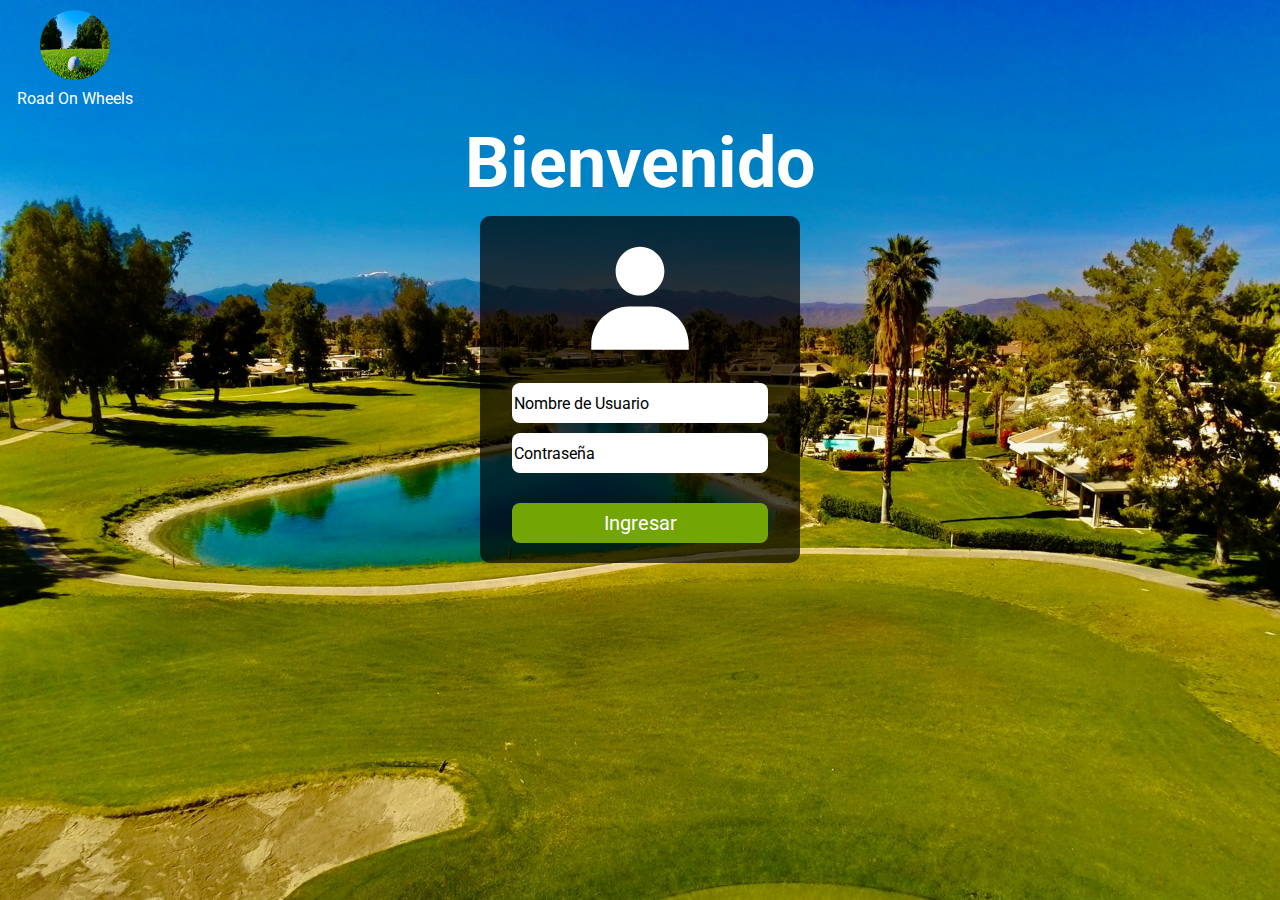
<file: index.html>
<!DOCTYPE html>
<html lang="en">
<head>
    <meta charset="UTF-8">
    <meta http-equiv="X-UA-Compatible" content="IE=edge">
    <meta name="viewport" content="width=device-width, initial-scale=1.0">
    <title>Inicio de sección</title>
    <link rel="stylesheet" href="css/normalize.css">
    <link rel="preconnect" href="https://fonts.gstatic.com">
    <link href="https://fonts.googleapis.com/css2?family=Roboto:wght@400;700&display=swap" rel="stylesheet">
    <link rel="stylesheet" href="css/styleIndex.css">
</head>
<body>
    <header class="cabecera">       
        <div class="logo">
            <img class="logo__img" src="img/fondo-consultar.jpg" alt="logo pagina">
            <p class="logo__text">Road On Wheels</p>
        </div>
        <h1 class="login__titulo">Bienvenido</h1>
    </header>
    <main class="contenedor">
        <div class="login">
            <form action="php/validarUsuario.php" method="POST" class="login__formulario">
                <div>
                    <svg xmlns="http://www.w3.org/2000/svg" width="130" height="130" viewBox="0 0 24 24"><path class="login__icono" d="M7.5 6.5C7.5 8.981 9.519 11 12 11s4.5-2.019 4.5-4.5S14.481 2 12 2 7.5 4.019 7.5 6.5zM20 21h1v-1c0-3.859-3.141-7-7-7h-4c-3.86 0-7 3.141-7 7v1h1 1 14H20z"/></svg>
                </div>
                <input class="login__campo" type="text" name="username" id="username" placeholder="Nombre de Usuario">            
                <input class="login__campo" type="password" name="password" id="password" placeholder="Contraseña">            
                <input class="login__boton" type="submit" name="ingresar" id="ingresar" value="Ingresar">
            </form>
        </div>
    </main>
</body>
</html>
</file>
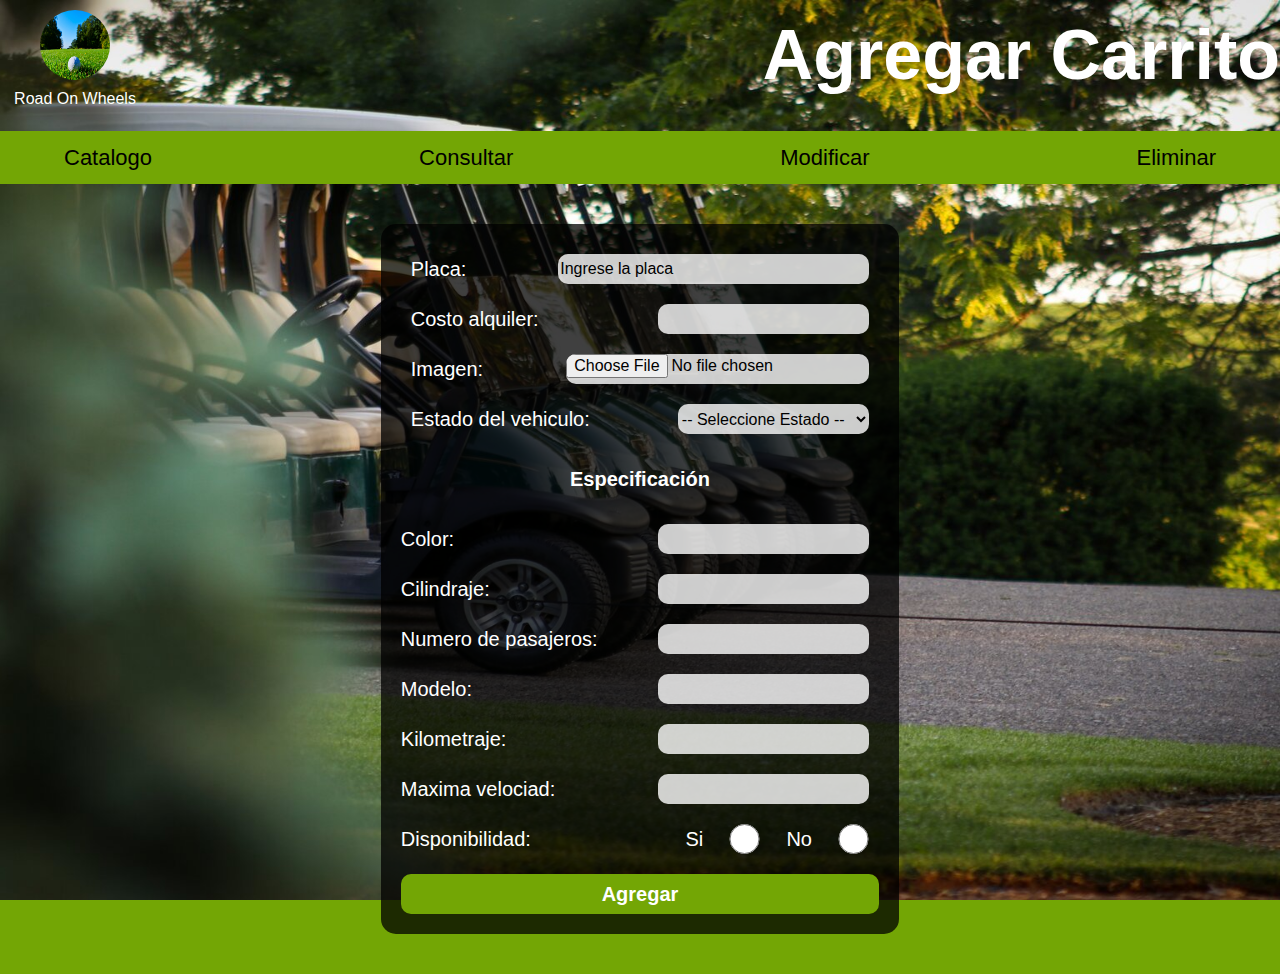
<file: agregar-carrito.html>
<!DOCTYPE html>
<html lang="en">
<head>
    <meta charset="UTF-8">
    <meta http-equiv="X-UA-Compatible" content="IE=edge">
    <meta name="viewport" content="width=device-width, initial-scale=1.0">
    <title>Agregar carrito</title>
    <link rel="stylesheet" href="css/normalize.css">
    <link rel="stylesheet" href="css/style.css">
</head>
<body>
    <header class="cabecera">
        <div class="logo">
            <img class="logo__img" src="img/fondo-consultar.jpg" alt="logo pagina">
            <p class="logo__text">Road On Wheels</p>
        </div>
        <h1 class="cabecera__titulo">Agregar Carrito</h1>
    </header>

    <nav class="navegacion">
        <ul class="navegacion__enlaces contenedor">
            <li>
                <a class="navegacion__enlace" href="catalogo.html">Catalogo</a>
            </li>
            <li>
                <a class="navegacion__enlace" href="consultar.html">Consultar</a>
            </li>
            <li>
                <a class="navegacion__enlace" href="modificar.html">Modificar</a>
            </li>
            <li>
                <a class="navegacion__enlace" href="eliminar.html">Eliminar</a>
            </li>
        </ul>    
    </nav>
    
    <main class="contenedor carrito-agregar">
        <div class="agregar-carrito">
            <form action="#" class="agregar-carrito__form">
                <div class="form-modificar__campo">
                    <label class="form-renta__label" for="placa">Placa:</label>
                    <input class="form-renta__input form-renta__input--placa" type="text" name="placa" id="placa" placeholder="Ingrese la placa">
                </div>
                <div class="form-modificar__campo">
                    <label class="form-renta__label" for="costoAlquiler">Costo alquiler:</label>
                    <input class="form-renta__input" type="number" name="costoAlquiler" id="costoAlquiler">
                </div>
                <div class="form-modificar__campo">
                    <label class="form-renta__label" for="imagen">Imagen:</label>
                    <input class="form-renta__input" type="file" name="imagen" id="imagen">
                </div>
                <div class="form-modificar__campo">
                    <label class="form-renta__label">Estado del vehiculo:</label>

                    <select class="form-renta__input">
                        <option selected disabled>-- Seleccione Estado --</option>
                        <option>Bueno</option>
                        <option>Regular</option>
                        <option>Malo</option>
                    </select>
                </div>

                <h3 class="info-carrito__subtitulo">Especificación</h3>

                <div class="form-modificar__campo">
                    <label class="info-carrito__label" for="color">Color:</label>
                    <input class="info-carrito__input" type="text" name="color" id="color">
                </div>
                <div class="form-modificar__campo">
                    <label class="info-carrito__label" for="cilindraje">Cilindraje:</label>
                    <input class="info-carrito__input" type="text" name="cilindraje" id="cilindraje">
                </div>
                <div class="form-modificar__campo">
                    <label class="info-carrito__label" for="numeroPasajeros">Numero de pasajeros:</label>
                    <input class="info-carrito__input" type="number" name="numeroPasajeros" id="numeroPasajeros">
                </div>
                <div class="form-modificar__campo">
                    <label class="info-carrito__label" for="modelo">Modelo:</label>
                    <input class="info-carrito__input" type="text" name="modelo" id="modelo">
                </div>
                <div class="form-modificar__campo">
                    <label class="info-carrito__label" for="kilometraje">Kilometraje:</label>
                    <input class="info-carrito__input" type="number" name="kilometraje" id="kilometraje">
                </div>
                <div class="form-modificar__campo">
                    <label class="info-carrito__label" for="velocidadMax">Maxima velociad:</label>
                    <input class="info-carrito__input" type="number" name="velocidadMax" id="velocidadMax">
                </div>
                <div class="info-carrito__campo">
                    <label class="info-carrito__label" for="disponibilidad">Disponibilidad:</label>
                    <div class="info-carrito__campo--disponibilidad">
                        <label for="disponibilidad-si" class="info-carrito__label">Si</label>
                        <input class="info-carrito__input info-carrito__input--radio" type="radio" name="disponibilidad" id="disponibilidad-si">
                        <label for="disponibilidad-no" class="info-carrito__label">No</label>
                        <input class="info-carrito__input info-carrito__input--radio" type="radio" name="disponibilidad" id="disponibilidad-no">
                    </div>
                </div>
                
                <input class="form-renta-modificar__boton" type="submit" id="agregar" name="agregar" value="Agregar">
            </form>
        </div>
    </main>
</body>
</html>
</file>
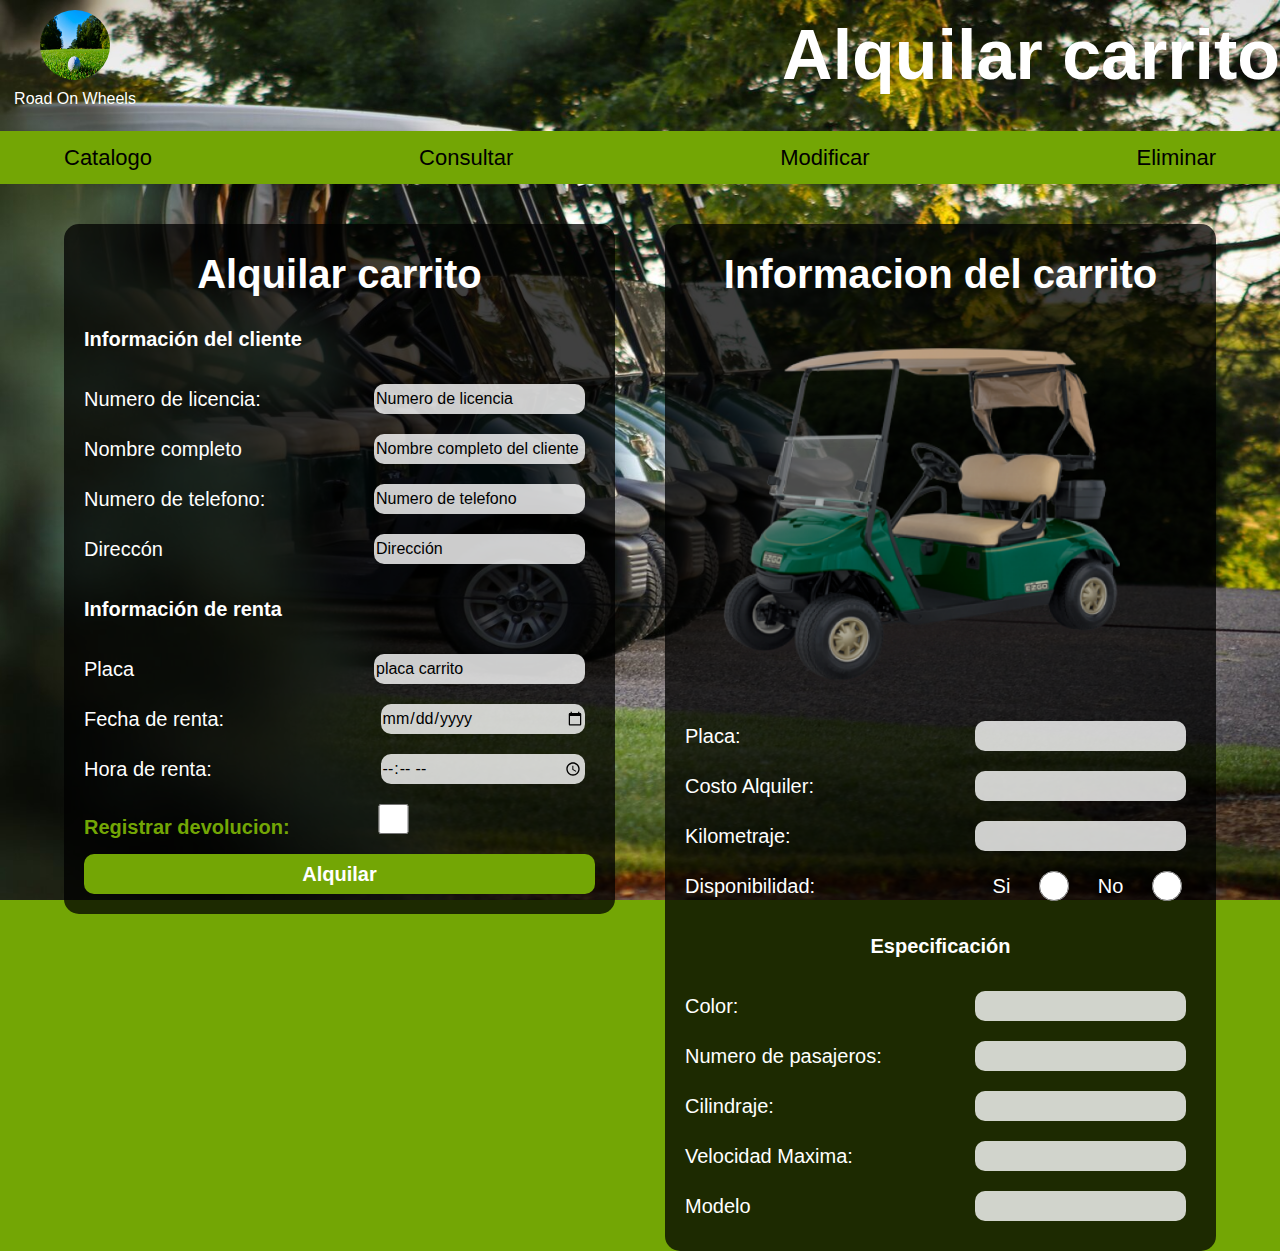
<file: alquilar-carrito.html>
<!DOCTYPE html>
<html lang="en">
<head>
    <meta charset="UTF-8">
    <meta http-equiv="X-UA-Compatible" content="IE=edge">
    <meta name="viewport" content="width=device-width, initial-scale=1.0">
    <title>Alquilar carrito</title>
    <link rel="stylesheet" href="css/normalize.css">
    <link rel="stylesheet" href="css/style.css">
</head>
<body>
    <header class="cabecera">
        <div class="logo">
            <img class="logo__img" src="img/fondo-consultar.jpg" alt="logo pagina">
            <p class="logo__text">Road On Wheels</p>
        </div>
        <h1 class="cabecera__titulo">Alquilar carrito</h1>
    </header>
    <nav class="navegacion">
        <ul class="navegacion__enlaces contenedor">
            <li>
                <a class="navegacion__enlace" href="catalogo.html">Catalogo</a>
            </li>
            <li>
                <a class="navegacion__enlace" href="consultar.html">Consultar</a>
            </li>
            <li>
                <a class="navegacion__enlace" href="modificar.html">Modificar</a>
            </li>
            <li>
                <a class="navegacion__enlace" href="eliminar.html">Eliminar</a>
            </li>
        </ul>    
    </nav>
    <main class="contenedor alquilar-carrito">
        <div>
            <div class="form-alquilar-carrito">
                <h2 class="form-alquilar__titulo">Alquilar carrito</h2>
                <form action="#" class="form-alquilar">
                    <h3 class="form-alquilar__subtitulo">Información del cliente</h3>
                    <div class="form-alquilar__campo">
                        <label class="form-alquilar__label" for="numeroLicencia">Numero de licencia:</label>
                        <input class="form-alquilar__input" type="text" name="numeroLicencia" id="numeroLicencia" placeholder="Numero de licencia">
                    </div>
                    
                    <div class="form-alquilar__campo">
                        <label class="form-alquilar__label" for="nombreCliente">Nombre completo</label>
                        <input class="form-alquilar__input" type="text" name="nombreCliente" id="nombreCliente" placeholder="Nombre completo del cliente">
                    </div>
                    
                    <div class="form-alquilar__campo">
                        <label class="form-alquilar__label" for="telefono">Numero de telefono:</label>                
                        <input class="form-alquilar__input" type="text" name="telefono" id="telefono" placeholder="Numero de telefono">
                    </div>
                    
                    <div class="form-alquilar__campo">
                        <label class="form-alquilar__label" for="direccion">Direccón</label>
                        <input class="form-alquilar__input" type="text" name="direccion" id="direccion" placeholder="Dirección">
                    </div>

                    <h3 class="form-alquilar__subtitulo">Información de renta</h3>
                    
                    <div class="form-alquilar__campo">
                        <label class="form-alquilar__label" for="placa">Placa</label>
                        <input class="form-alquilar__input" type="text" name="placa" id="placa" placeholder="placa carrito">
                    </div>
                    
                    <div class="form-alquilar__campo">
                        <label class="form-alquilar__label" for="fechaRenta">Fecha de renta:</label>
                        <input class="form-alquilar__input" type="date" name="fechaRenta" id="fechaRenta">
                    </div>
                    
                    <div class="form-alquilar__campo">
                        <label class="form-alquilar__label" for="horaRenta">Hora de renta:</label>
                        <input class="form-alquilar__input" type="time" name="horaRenta" id="horaRenta"> 
                    </div>
                    
                    <label class="form-alquilar__label form-alquilar__label--mostrar" for="mostrarInfoDevolucion">Registrar devolucion:</label>
                    <input class="input__mostrarInfoDevolucion" type="checkbox" name="mostrarInfoDevolucion" id="mostrarInfoDevolucion">
                    
                    <div class="form-renta__devolucion"> 
                        <h3 class="form-alquilar__subtitulo">Devolucion de renta</h3>
                        
                        <div class="form-alquilar__campo">
                            <label class="form-alquilar__label" for="fechaDevolucion">Fecha de Devolución</label>
                            <input class="form-alquilar__input" type="date" name="fechaDevolucion" id="fechaDevolucion">
                        </div>
                        
                        <div class="form-alquilar__campo">
                            <label class="form-alquilar__label" for="horaDevolucion">Hora de devolución</label>
                            <input class="form-alquilar__input" type="time" name="horaDevolucion" id="horaDevolucion">
                        </div>
                        
                        <div class="form-alquilar__campo">
                            <label class="form-alquilar__label" for="kilometraje">Kilometraje:</label>
                            <input class="form-alquilar__input" type="number" name="kilometraje" id="kilometraje">
                        </div>
                        
                        <div class="form-alquilar__campo">
                            <label class="form-alquilar__label" for="estadoCarrito">Estado del carrito</label>
                            <select class="form-alquilar__input" name="estadoCarrito" id="estadoCarrito">
                                <option selected disabled>-- Seleccione Estado --</option>
                                <option>Bueno</option>
                                <option>Regular</option>
                                <option>Malo</option>
                            </select>
                        </div>
                        <div class="form-alquilar__campo">
                            <label class="form-alquilar__label" for="descripcionEstado">Descripcion Estado del carrito</label>
                            <textarea class="form-alquilar__input" name="descripcionEstado" id="descripcionEstado"></textarea>
                        </div>
                   </div>
                    <input class="form-alquilar__boton" type="submit" name="alquilar" id="alquilar" value="Alquilar">
                </form>
            </div>
            </div> <!-- .alquilar-carrito -->
        <div class="carrito-alquilar">
            <h2 class="carrito-alquilar__titulo">Informacion del carrito</h2>
            <img src="img/carrito.png" alt="carrito golf">
            <div class="info-carrito__alquilar">
                <div class="info-carrito__campo">
                    <label class="info-carrito__label" for="placa">Placa:</label>
                    <input class="info-carrito__input" type="text" name="placa" id="placa">
                </div>
                    
                <div class="info-carrito__campo">
                    <label class="info-carrito__label" for="costoAlquiler">Costo Alquiler:</label>
                    <input class="info-carrito__input" type="number" name="costoAlquiler" id="costoAlquiler">
                </div>
                    
                <div class="info-carrito__campo">
                    <label class="info-carrito__label" for="kilometraje">Kilometraje:</label>
                    <input class="info-carrito__input" type="number" name="kilometraje" id="kilometraje">
                </div>

                <div class="info-carrito__campo">
                    <label class="info-carrito__label" for="disponibilidad">Disponibilidad:</label>
                    <div class="info-carrito__campo--disponibilidad">
                        <label for="disponibilidad-si" class="info-carrito__label">Si</label>
                        <input class="info-carrito__input info-carrito__input--radio" type="radio" name="disponibilidad" id="disponibilidad-si">
                        <label for="disponibilidad-no" class="info-carrito__label">No</label>
                        <input class="info-carrito__input info-carrito__input--radio" type="radio" name="disponibilidad" id="disponibilidad-no">
                    </div>
                </div>
                    
                <h3 class="info-carrito__subtitulo">Especificación</h3>

                <div class="info-carrito__campo">
                    <label class="info-carrito__label" for="color">Color:</label>
                    <input class="info-carrito__input" type="text" name="color" id="color">
                </div>
                    
                <div class="info-carrito__campo">
                    <label class="info-carrito__label" for="numeroPasajeros">Numero de pasajeros:</label>
                    <input class="info-carrito__input" type="number" name="numeroPasajeros" id="numeroPasajeros">
                </div>
                    
                <div class="info-carrito__campo">
                    <label class="info-carrito__label" for="cilindraje">Cilindraje:</label>
                    <input class="info-carrito__input" type="text" name="cilindraje" id="cilindraje">
                </div>
                    
                <div class="info-carrito__campo">
                    <label class="info-carrito__label" for="velocidadMax">Velocidad Maxima:</label>
                    <input class="info-carrito__input" type="number" name="velocidadMax" id="velocidadMax">
                </div>
                    
                <div class="info-carrito__campo">
                    <label class="info-carrito__label" for="modelo">Modelo</label>
                    <input class="info-carrito__input" type="text" name="modelo" id="modelo">
                </div>
                    
            </div> <!-- .info-carrito__alquilar -->
        </div> <!-- .carrito-alquilar -->
    </main>
</body>
</html>
</file>
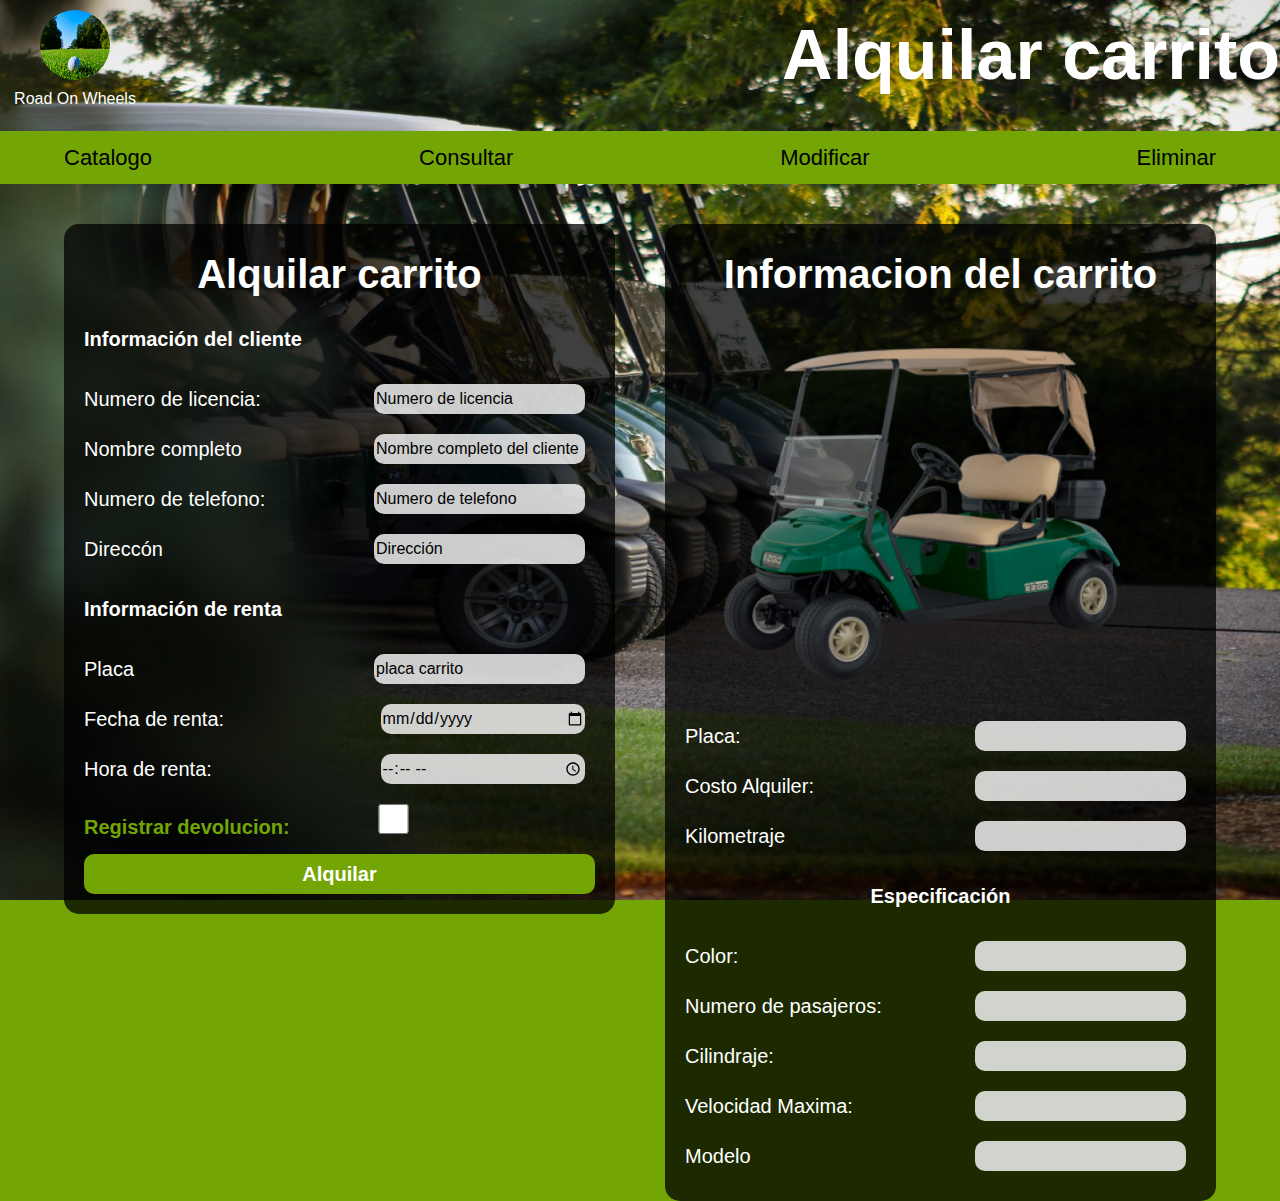
<file: alquilarCarrito.html>
<!DOCTYPE html>
<html lang="en">
<head>
    <meta charset="UTF-8">
    <meta http-equiv="X-UA-Compatible" content="IE=edge">
    <meta name="viewport" content="width=device-width, initial-scale=1.0">
    <title>Alquilar carrito</title>
    <link rel="stylesheet" href="css/normalize.css">
    <link rel="stylesheet" href="css/style.css">
</head>
<body>
    <header class="cabecera">
        <div class="logo">
            <img class="logo__img" src="img/fondo-consultar.jpg" alt="logo pagina">
            <p class="logo__text">Road On Wheels</p>
        </div>
        <h1 class="cabecera__titulo">Alquilar carrito</h1>
    </header>
    <nav class="navegacion">
        <ul class="navegacion__enlaces contenedor">
            <li>
                <a class="navegacion__enlace" href="catalogo.html">Catalogo</a>
            </li>
            <li>
                <a class="navegacion__enlace" href="consultar.html">Consultar</a>
            </li>
            <li>
                <a class="navegacion__enlace" href="modificar.html">Modificar</a>
            </li>
            <li>
                <a class="navegacion__enlace" href="eliminar.html">Eliminar</a>
            </li>
        </ul>    
    </nav>
    <main class="contenedor alquilar-carrito">
        <div>
            <div class="form-alquilar-carrito">
                <h2 class="form-alquilar__titulo">Alquilar carrito</h2>
                <form action="#" class="form-alquilar">
                    <h3 class="form-alquilar__subtitulo">Información del cliente</h3>
                    <div class="form-alquilar__campo">
                        <label class="form-alquilar__label" for="numeroLicencia">Numero de licencia:</label>
                        <input class="form-alquilar__input" type="text" name="numeroLicencia" id="numeroLicencia" placeholder="Numero de licencia">
                    </div>
                    
                    <div class="form-alquilar__campo">
                        <label class="form-alquilar__label" for="nombreCliente">Nombre completo</label>
                        <input class="form-alquilar__input" type="text" name="nombreCliente" id="nombreCliente" placeholder="Nombre completo del cliente">
                    </div>
                    
                    <div class="form-alquilar__campo">
                        <label class="form-alquilar__label" for="telefono">Numero de telefono:</label>                
                        <input class="form-alquilar__input" type="text" name="telefono" id="telefono" placeholder="Numero de telefono">
                    </div>
                    
                    <div class="form-alquilar__campo">
                        <label class="form-alquilar__label" for="direccion">Direccón</label>
                        <input class="form-alquilar__input" type="text" name="direccion" id="direccion" placeholder="Dirección">
                    </div>

                    <h3 class="form-alquilar__subtitulo">Información de renta</h3>
                    
                    <div class="form-alquilar__campo">
                        <label class="form-alquilar__label" for="placa">Placa</label>
                        <input class="form-alquilar__input" type="text" name="placa" id="placa" placeholder="placa carrito">
                    </div>
                    
                    <div class="form-alquilar__campo">
                        <label class="form-alquilar__label" for="fechaRenta">Fecha de renta:</label>
                        <input class="form-alquilar__input" type="date" name="fechaRenta" id="fechaRenta">
                    </div>
                    
                    <div class="form-alquilar__campo">
                        <label class="form-alquilar__label" for="horaRenta">Hora de renta:</label>
                        <input class="form-alquilar__input" type="time" name="horaRenta" id="horaRenta"> 
                    </div>
                    
                    <label class="form-alquilar__label form-alquilar__label--mostrar" for="mostrarInfoDevolucion">Registrar devolucion:</label>
                    <input class="input__mostrarInfoDevolucion" type="checkbox" name="mostrarInfoDevolucion" id="mostrarInfoDevolucion">
                    
                    <div class="form-renta__devolucion"> 
                        <h3 class="form-alquilar__subtitulo">Devolucion de renta</h3>
                        
                        <div class="form-alquilar__campo">
                            <label class="form-alquilar__label" for="fechaDevolucion">Fecha de Devolución</label>
                            <input class="form-alquilar__input" type="date" name="fechaDevolucion" id="fechaDevolucion">
                        </div>
                        
                        <div class="form-alquilar__campo">
                            <label class="form-alquilar__label" for="horaDevolucion">Hora de devolución</label>
                            <input class="form-alquilar__input" type="time" name="horaDevolucion" id="horaDevolucion">
                        </div>
                        
                        <div class="form-alquilar__campo">
                            <label class="form-alquilar__label" for="kilometraje">Kilometraje:</label>
                            <input class="form-alquilar__input" type="number" name="kilometraje" id="kilometraje">
                        </div>
                        
                        <div class="form-alquilar__campo">
                            <label class="form-alquilar__label" for="estadoCarrito">Estado del carrito</label>
                            <select class="form-alquilar__input" name="estadoCarrito" id="estadoCarrito">
                                <option selected disabled>-- Seleccione Estado --</option>
                                <option>Bueno</option>
                                <option>Regular</option>
                                <option>Malo</option>
                            </select>
                        </div>
                        <div class="form-alquilar__campo">
                            <label class="form-alquilar__label" for="descripcionEstado">Descripcion Estado del carrito</label>
                            <textarea class="form-alquilar__input" name="descripcionEstado" id="descripcionEstado"></textarea>
                        </div>
                   </div>
                    <input class="form-alquilar__boton" type="submit" name="alquilar" id="alquilar" value="Alquilar">
                </form>
            </div>
            </div> <!-- .alquilar-carrito -->
        <div class="carrito-alquilar">
            <h2 class="carrito-alquilar__titulo">Informacion del carrito</h2>
            <img src="img/carrito.png" alt="carrito golf">
            <div class="info-carrito__alquilar">
                <div class="info-carrito__campo">
                    <label class="info-carrito__label" for="placa">Placa:</label>
                    <input class="info-carrito__input" type="text" name="placa" id="placa">
                </div>
                    
                <div class="info-carrito__campo">
                    <label class="info-carrito__label" for="costoAlquiler">Costo Alquiler:</label>
                    <input class="info-carrito__input" type="number" name="costoAlquiler" id="costoAlquiler">
                </div>
                    
                <div class="info-carrito__campo">
                    <label class="info-carrito__label" for="kilometraje">Kilometraje</label>
                    <input class="info-carrito__input" type="number" name="kilometraje" id="kilometraje">
                </div>
                    
                <h3 class="info-carrito__subtitulo">Especificación</h3>

                <div class="info-carrito__campo">
                    <label class="info-carrito__label" for="color">Color:</label>
                    <input class="info-carrito__input" type="text" name="color" id="color">
                </div>
                    
                <div class="info-carrito__campo">
                    <label class="info-carrito__label" for="numeroPasajeros">Numero de pasajeros:</label>
                    <input class="info-carrito__input" type="number" name="numeroPasajeros" id="numeroPasajeros">
                </div>
                    
                <div class="info-carrito__campo">
                    <label class="info-carrito__label" for="cilindraje">Cilindraje:</label>
                    <input class="info-carrito__input" type="text" name="cilindraje" id="cilindraje">
                </div>
                    
                <div class="info-carrito__campo">
                    <label class="info-carrito__label" for="velocidadMax">Velocidad Maxima:</label>
                    <input class="info-carrito__input" type="number" name="velocidadMax" id="velocidadMax">
                </div>
                    
                <div class="info-carrito__campo">
                    <label class="info-carrito__label" for="modelo">Modelo</label>
                    <input class="info-carrito__input" type="text" name="modelo" id="modelo">
                </div>
                    
            </div> <!-- .info-carrito__alquilar -->
        </div> <!-- .carrito-alquilar -->
    </main>
</body>
</html>
</file>
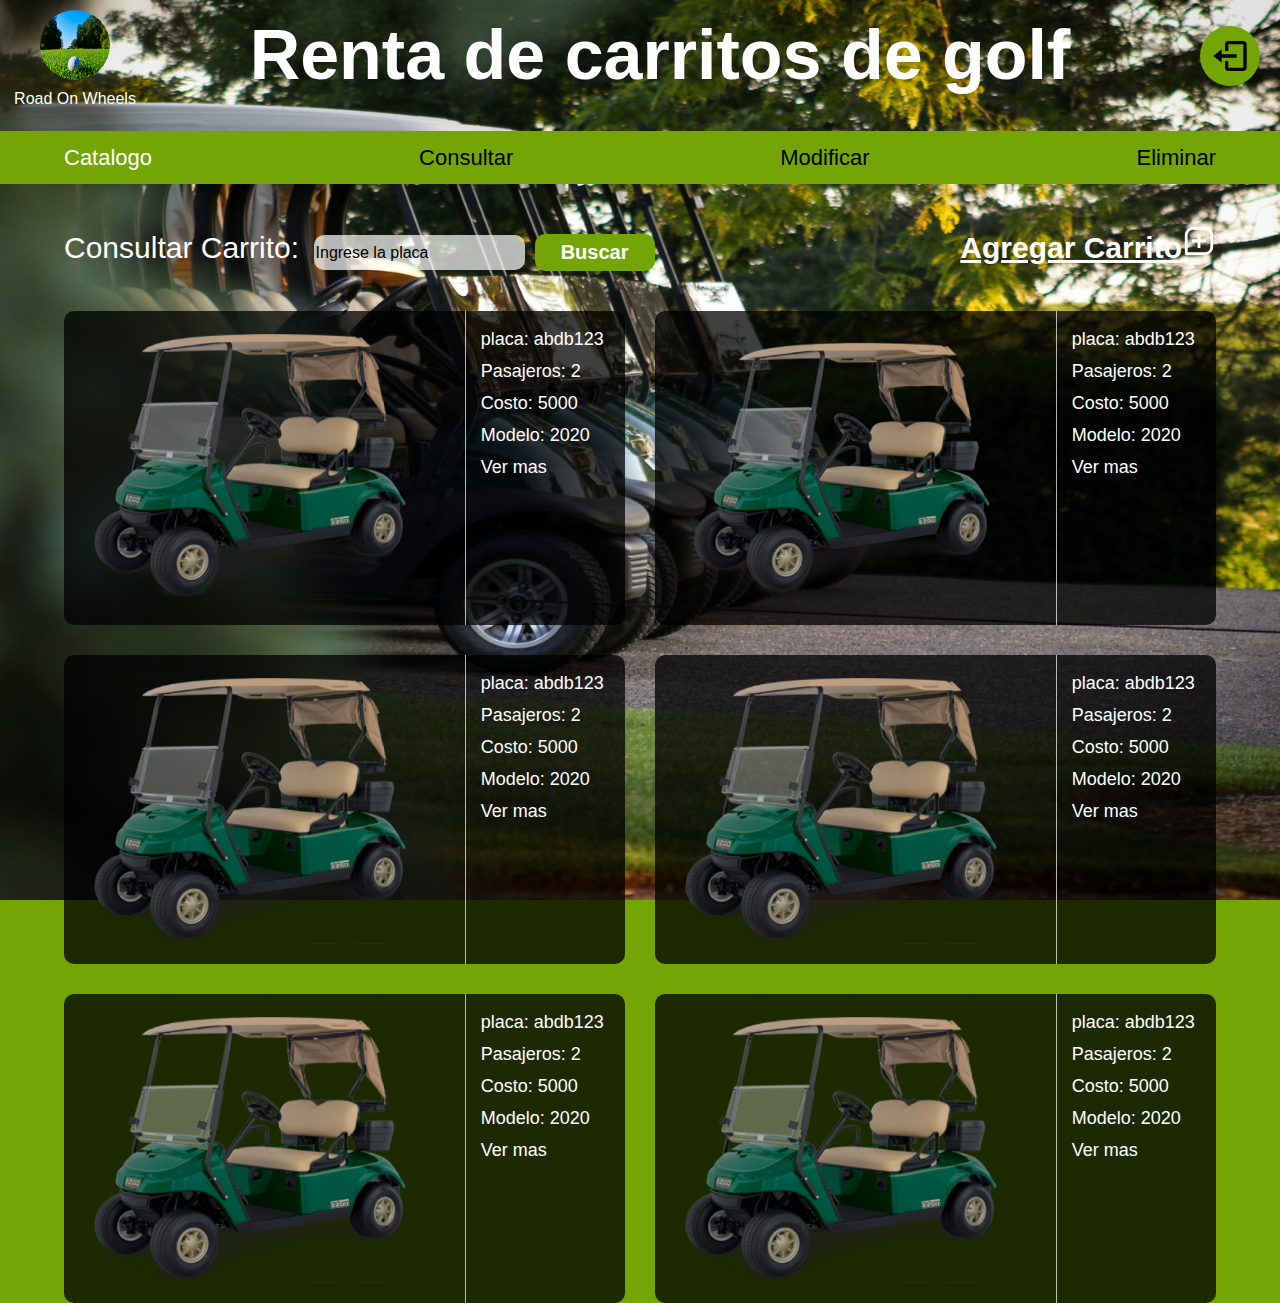
<file: catalogo.html>
<!DOCTYPE html>
<html lang="en">
<head>
    <meta charset="UTF-8">
    <meta http-equiv="X-UA-Compatible" content="IE=edge">
    <meta name="viewport" content="width=device-width, initial-scale=1.0">
    <title>Catalogo</title>
    <link rel="stylesheet" href="css/normalize.css">
    <link rel="stylesheet" href="css/style.css">
</head>
<body>
    <header class="cabecera">
        <div class="logo">
            <img class="logo__img" src="img/fondo-consultar.jpg" alt="logo pagina">
            <p class="logo__text">Road On Wheels</p>
        </div>
        <h1 class="cabecera__titulo cabecera__titulo--catalogo">Renta de carritos de golf</h1>
        <div class="contenedor__icono-logOut">
            <a href="index.html">
                <div class="caja__icono-logOut">
                    <svg xmlns="http://www.w3.org/2000/svg" width="40" height="40" viewBox="0 0 24 24"><path class="icono-logOut" d="M16 13L16 11 7 11 7 8 2 12 7 16 7 13z"/><path class="icono-logOut" d="M20,3h-9C9.897,3,9,3.897,9,5v4h2V5h9v14h-9v-4H9v4c0,1.103,0.897,2,2,2h9c1.103,0,2-0.897,2-2V5C22,3.897,21.103,3,20,3z"/></svg>
                </div>
            </a>
        </div>
    </header>

    <nav class="navegacion">
        <ul class="navegacion__enlaces contenedor">
            <li>
                <a class="navegacion__enlace navegacion__enlace--activo" href="catalogo.html">Catalogo</a>
            </li>
            <li>
                <a class="navegacion__enlace" href="consultar.html">Consultar</a>
            </li>
            <li>
                <a class="navegacion__enlace" href="modificar.html">Modificar</a>
            </li>
            <li>
                <a class="navegacion__enlace" href="eliminar.html">Eliminar</a>
            </li>
        </ul>    
    </nav>
    
    <main class="contenedor">
        <div class="consultar-agregar__carrito">
            <form class="consultar-carrito__form" action="#">
                <div>
                    <label class="consultar-carrito__form__label" for="placa">Consultar Carrito:</label>
                    <input class="consultar-carrito__form__input" type="text" name="placa" id="placa" placeholder="Ingrese la placa">
                </div>
                <div>
                    <input class="buscar__boton" type="submit" name="buscar" id="buscar" value="Buscar">
                </div>
            </form>
            <a class="agregar__carrito" href="agregar-carrito.html">Agregar Carrito<svg xmlns="http://www.w3.org/2000/svg" width="34" height="34" viewBox="0 0 24 24"><path class="icono-agregar" d="M16,2H8C4.691,2,2,4.691,2,8v13c0,0.553,0.447,1,1,1h13c3.309,0,6-2.691,6-6V8C22,4.691,19.309,2,16,2z M20,16 c0,2.206-1.794,4-4,4H4V8c0-2.206,1.794-4,4-4h8c2.206,0,4,1.794,4,4V16z"/><path class="icono-agregar" d="M13 7L11 7 11 11 7 11 7 13 11 13 11 17 13 17 13 13 17 13 17 11 13 11z"/></svg></a>
        </div>
        <div class="carritos">
            <div class="carrito">
                <a href="alquilar-carrito.html">
                    <img src="img/carrito.png" alt="carrito golf">
                </a>
                <div class="info-carrito">
                    <p class="info-carrito__text">placa: abdb123</p>
                    <p class="info-carrito__text">Pasajeros: 2</p>
                    <p class="info-carrito__text">Costo: 5000</p>
                    <p class="info-carrito__text">Modelo: 2020</p>
                    <p class="info-carrito__text">Ver mas</p>
                </div>
            </div> <!-- .carrito -->

            <div class="carrito">
                <a href="alquilar-carrito.html" class="carrito__enlace">
                    <img class="carrito__img" src="img/carrito.png" alt="carrito golf">
                </a>
                <div class="info-carrito">
                    <p class="info-carrito__text">placa: abdb123</p>
                    <p class="info-carrito__text">Pasajeros: 2</p>
                    <p class="info-carrito__text">Costo: 5000</p>
                    <p class="info-carrito__text">Modelo: 2020</p>
                    <p class="info-carrito__text">Ver mas</p>
                </div>
            </div> <!-- .carrito -->

            <div class="carrito">
                <a href="alquilar-carrito.html">
                    <img src="img/carrito.png" alt="carrito golf">
                </a>
                <div class="info-carrito">
                    <p class="info-carrito__text">placa: abdb123</p>
                    <p class="info-carrito__text">Pasajeros: 2</p>
                    <p class="info-carrito__text">Costo: 5000</p>
                    <p class="info-carrito__text">Modelo: 2020</p>
                    <p class="info-carrito__text">Ver mas</p>
                </div>
            </div> <!-- .carrito -->

            <div class="carrito">
                <a href="alquilar-carrito.html">
                    <img src="img/carrito.png" alt="carrito golf">
                </a>
                <div class="info-carrito">
                    <p class="info-carrito__text">placa: abdb123</p>
                    <p class="info-carrito__text">Pasajeros: 2</p>
                    <p class="info-carrito__text">Costo: 5000</p>
                    <p class="info-carrito__text">Modelo: 2020</p>
                    <p class="info-carrito__text">Ver mas</p>
                </div>
            </div> <!-- .carrito -->

            <div class="carrito">
                <a href="alquilar-carrito.html">
                    <img src="img/carrito.png" alt="carrito golf">
                </a>
                <div class="info-carrito">
                    <p class="info-carrito__text">placa: abdb123</p>
                    <p class="info-carrito__text">Pasajeros: 2</p>
                    <p class="info-carrito__text">Costo: 5000</p>
                    <p class="info-carrito__text">Modelo: 2020</p>
                    <p class="info-carrito__text">Ver mas</p>
                </div>
            </div> <!-- .carrito -->

            <div class="carrito">
                <a href="alquilar-carrito.html">
                    <img src="img/carrito.png" alt="carrito golf">
                </a>
                <div class="info-carrito">
                    <p class="info-carrito__text">placa: abdb123</p>
                    <p class="info-carrito__text">Pasajeros: 2</p>
                    <p class="info-carrito__text">Costo: 5000</p>
                    <p class="info-carrito__text">Modelo: 2020</p>
                    <p class="info-carrito__text">Ver mas</p>
                </div>
            </div> <!-- .carrito -->
        </div> <!-- .carritos -->
    </main>
</body>
</html>
</file>
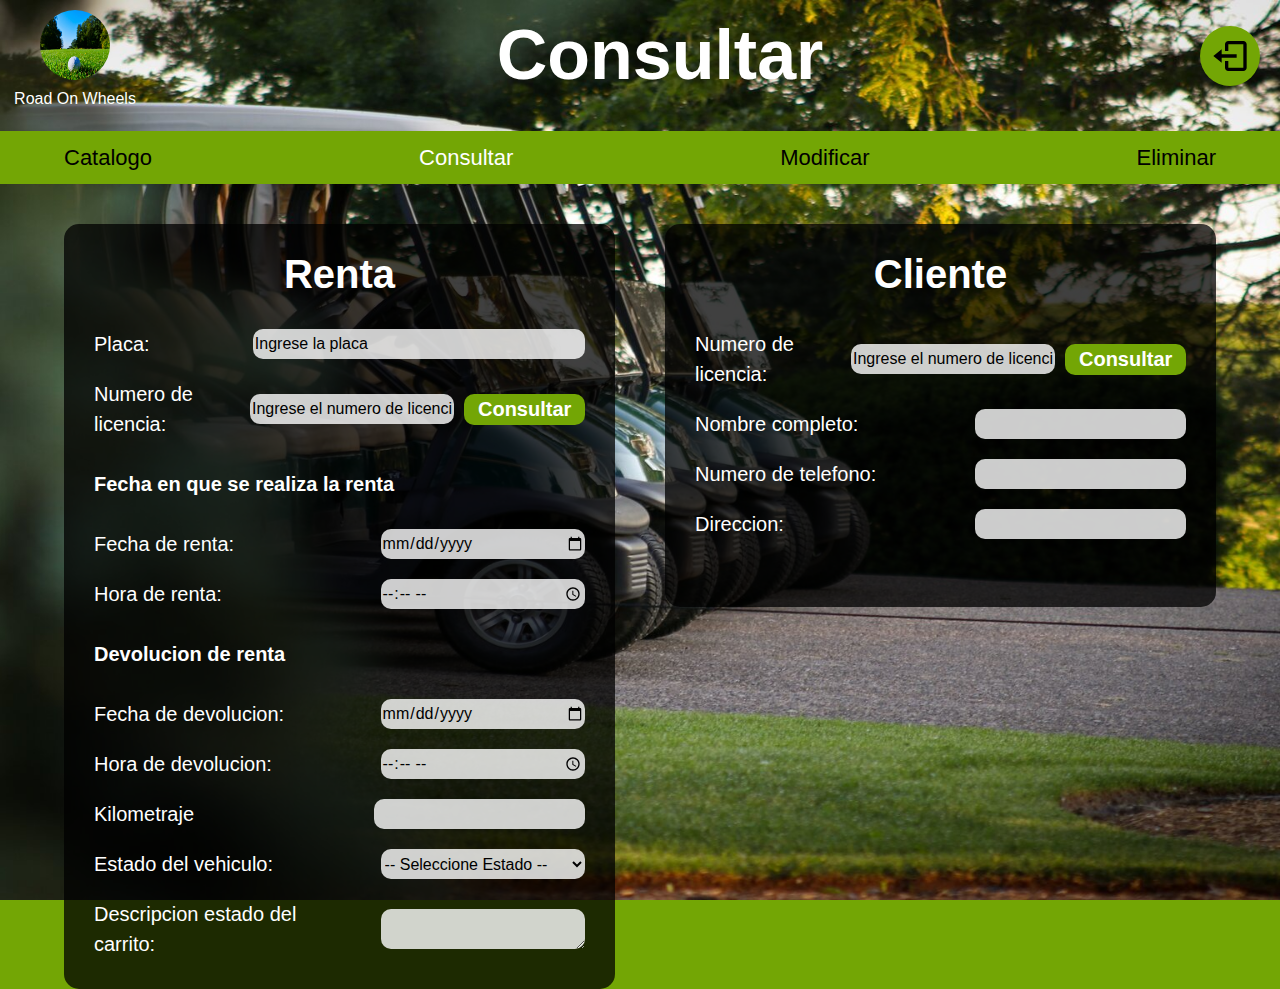
<file: consultar.html>
<!DOCTYPE html>
<html lang="en">
<head>
    <meta charset="UTF-8">
    <meta http-equiv="X-UA-Compatible" content="IE=edge">
    <meta name="viewport" content="width=device-width, initial-scale=1.0">
    <title>Consultar</title>
    <link rel="stylesheet" href="css/normalize.css">
    <link rel="stylesheet" href="css/style.css">
</head>
<body>
    <header class="cabecera">
        <div class="logo">
            <img class="logo__img" src="img/fondo-consultar.jpg" alt="logo pagina">
            <p class="logo__text">Road On Wheels</p>
        </div>
        <h1 class="cabecera__titulo">Consultar</h1>
        <div class="contenedor__icono-logOut">
            <a href="index.html">
                <div class="caja__icono-logOut">
                    <svg xmlns="http://www.w3.org/2000/svg" width="40" height="40" viewBox="0 0 24 24"><path class="icono-logOut" d="M16 13L16 11 7 11 7 8 2 12 7 16 7 13z"/><path class="icono-logOut" d="M20,3h-9C9.897,3,9,3.897,9,5v4h2V5h9v14h-9v-4H9v4c0,1.103,0.897,2,2,2h9c1.103,0,2-0.897,2-2V5C22,3.897,21.103,3,20,3z"/></svg>
                </div>
            </a>
        </div>
    </header>

    <nav class="navegacion">
        <ul class="navegacion__enlaces contenedor">
            <li>
                <a class="navegacion__enlace" href="catalogo.php">Catalogo</a>
            </li>
            <li>
                <a class="navegacion__enlace navegacion__enlace--activo" href="consultar.html">Consultar</a>
            </li>
            <li>
                <a class="navegacion__enlace" href="modificar.html">Modificar</a>
            </li>
            <li>
                <a class="navegacion__enlace" href="eliminar.html">Eliminar</a>
            </li>
        </ul>    
    </nav>

    <main class="formularios-consultar contenedor">
        <div class="form-consultar-renta">
            <h2 class="form-renta__titulo">Renta</h2>
            <form action="#" class="form-renta">
                <div class="form-renta__campo">
                    <label class="form-renta__label" for="placa">Placa:</label>
                    <input class="form-renta__input form-renta__input--placa" type="text" name="placa" id="placa" placeholder="Ingrese la placa" required>
                </div>
                <div class="form-renta__campo">
                    <label class="form-renta__label" for="numeroLicencia">Numero de licencia:</label>
                    <input class="form-renta__input" type="text" name="numeroLicencia" id="numeroLicencia" placeholder="Ingrese el numero de licencia" required>
                    <input class="form-renta__boton" type="submit" id="consultar" name="consultar" value="Consultar">
                </div>
                <h3 class="form-renta__subtitulo">Fecha en que se realiza la renta</h3>
                <div class="form-renta__campo">
                    <label class="form-renta__label" for="fechaRenta">Fecha de renta:</label>
                    <input class="form-renta__input" type="date" name="fechaRenta" id="fechaRenta">
                </div>
                <div class="form-renta__campo">
                    <label class="form-renta__label" for="horaRenta">Hora de renta:</label>
                    <input class="form-renta__input" type="time" name="horaRenta" id="horaRenta">
                </div>
                <h3 class="form-renta__subtitulo">Devolucion de renta</h3>
                <div class="form-renta__campo">
                    <label class="form-renta__label" for="fechaDevolucion">Fecha de devolucion:</label>
                    <input class="form-renta__input" type="date" name="fechaDevolucion" id="fechaDevolucion">
                </div>
                <div class="form-renta__campo">
                    <label class="form-renta__label" for="horaDevolucion">Hora de devolucion:</label>
                    <input class="form-renta__input" type="time" name="horaDevolucion" id="horaDevolucion">
                </div>
                <div class="form-renta__campo">
                    <label class="form-renta__label" for="kilometraje">Kilometraje</label>
                    <input class="form-renta__input" type="number" name="kilometraje" id="kilometraje">
                </div>
                <div class="form-renta__campo">
                    <label class="form-renta__label">Estado del vehiculo:</label>

                    <select class="form-renta__input">
                        <option selected disabled>-- Seleccione Estado --</option>
                        <option>Bueno</option>
                        <option>Regular</option>
                        <option>Malo</option>
                    </select>
                </div>
                <div class="form-renta__campo">
                    <label class="form-renta__label" for="descripcionEstado">Descripcion estado del carrito:</label>
                    <textarea class="form-renta__input form-renta__input--descripcion" name="descripcionEstado" id="descripcionEstado"></textarea>
                </div>

            </form>
        </div> <!-- .form-consultar-renta -->

        <div class="form-consultar-cliente">
            <h2 class="form-cliente__titulo" >Cliente</h2>
            <form action="#" class="form-cliente">
                <div class="form-cliente__campo">
                    <label class="form-cliente__label" for="numeroLicencia">Numero de licencia:</label>
                    <input class="form-cliente__input form-cliente__input--licencia" type="text" name="numeroLicencia" id="numeroLicencia" placeholder="Ingrese el numero de licencia">
                    <input class="form-renta__boton" type="submit" id="consultar" name="consultar" value="Consultar">
                </div>
                <div class="form-cliente__campo">
                    <label class="form-cliente__label" for="nombre">Nombre completo:</label>
                    <input class="form-cliente__input" type="text" name="nombreCliente" id="nombreCliente">    
                </div>
                <div class="form-cliente__campo">
                    <label class="form-cliente__label" for="telefono">Numero de telefono:</label> 
                    <input class="form-cliente__input" type="text" name="telefono" id="telefono">
                </div>
                <div class="form-cliente__campo">
                    <label class="form-cliente__label" for="direccion">Direccion:</label>
                    <input class="form-cliente__input" type="text" name="direccion" id="direccion">
                </div>
            </form>
        </div>
    </main>
</body>
</html>
</file>
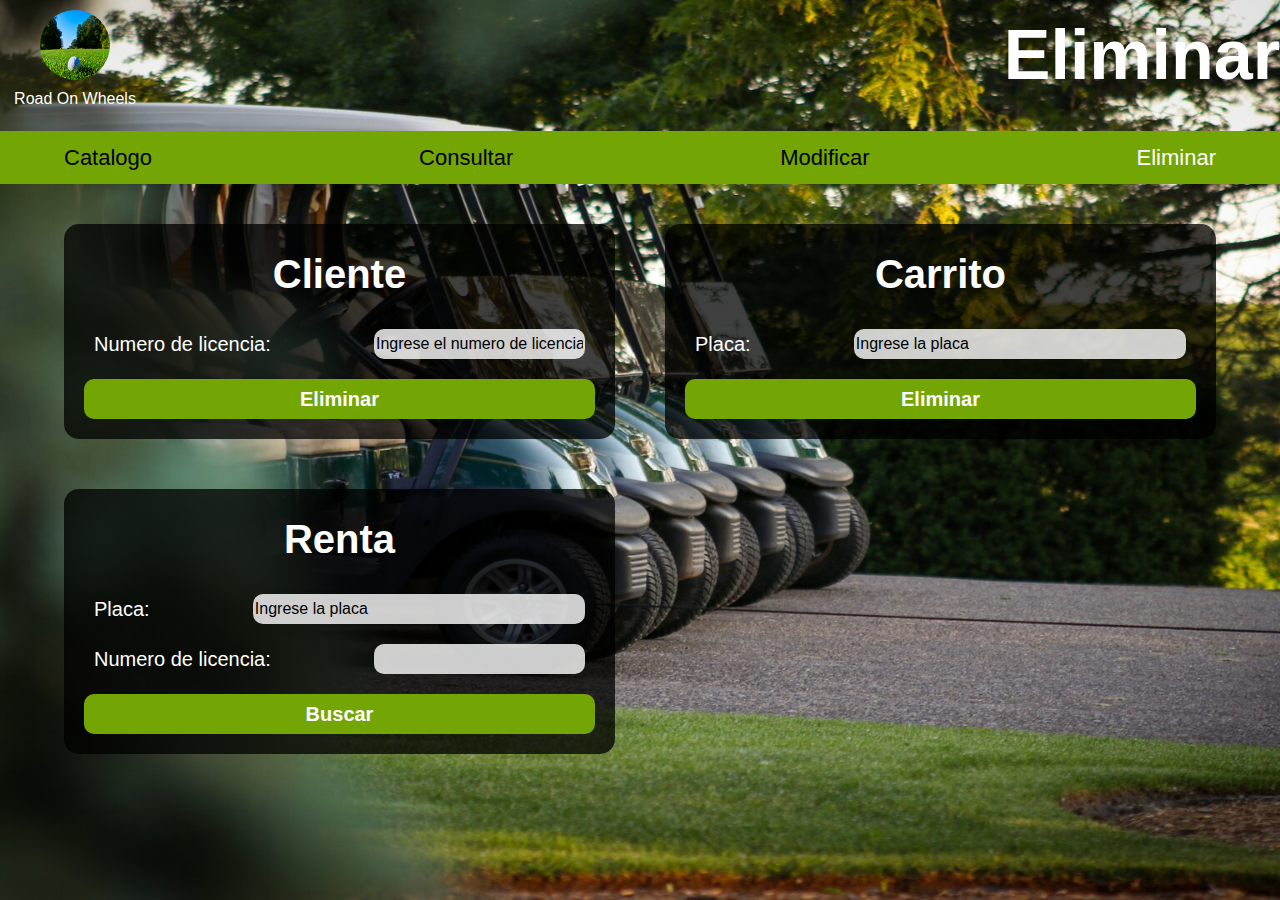
<file: eliminar.html>
<!DOCTYPE html>
<html lang="en">
<head>
    <meta charset="UTF-8">
    <meta http-equiv="X-UA-Compatible" content="IE=edge">
    <meta name="viewport" content="width=device-width, initial-scale=1.0">
    <title>Eliminar</title>
    <link rel="stylesheet" href="css/normalize.css">
    <link rel="stylesheet" href="css/style.css">
</head>
<body>
    <header class="cabecera">
        <div class="logo">
            <img class="logo__img" src="img/fondo-consultar.jpg" alt="logo pagina">
            <p class="logo__text">Road On Wheels</p>
        </div>
        <h1 class="cabecera__titulo cabecera__titulo--consultar">Eliminar</h1>
    </header>

    <nav class="navegacion">
        <ul class="navegacion__enlaces contenedor">
            <li>
                <a class="navegacion__enlace" href="catalogo.html">Catalogo</a>
            </li>
            <li>
                <a class="navegacion__enlace" href="consultar.html">Consultar</a>
            </li>
            <li>
                <a class="navegacion__enlace" href="modificar.html">Modificar</a>
            </li>
            <li>
                <a class="navegacion__enlace navegacion__enlace--activo" href="eliminar.html">Eliminar</a>
            </li>
        </ul>    
    </nav>
    <main class="contenedor formularios-modificar">

        <div class="form-modificar__cliente">
            <h2 class="form-cliente__titulo" >Cliente</h2>
            <form action="#" class="form-cliente">
                <div class="form-cliente__campo">
                    <label class="form-cliente__label" for="numeroLicencia">Numero de licencia:</label>
                    <input class="form-cliente__input form-cliente__input--licencia" type="text" name="numeroLicencia" id="numeroLicencia" placeholder="Ingrese el numero de licencia">
                </div>
                
                <input class="form-cliente__boton" type="submit" id="eliminar" name="eliminar" value="Eliminar">
            </form>
        </div>

        <div class="modificar-carrito">
            <h2 class="modificar-carrito__titulo">Carrito</h2>
                <form action="#" class="form-modificar__carrito">
                    <div class="form-modificar__campo">
                        <label class="form-renta__label" for="placa">Placa:</label>
                        <input class="form-renta__input form-renta__input--placa" type="text" name="placa" id="placa" placeholder="Ingrese la placa">
                    </div>
                    
                    <input class="form-renta-modificar__boton" type="submit" id="Eliminar" name="Eliminar" value="Eliminar">
                </form>
        </div>

        <div >
            <div class="form-modificar__renta">
                <h2 class="form-renta__titulo">Renta</h2>
                <form action="#" class="form-renta">
                    <div class="form-renta__campo">
                        <label class="form-renta__label" for="placa">Placa:</label>
                        <input class="form-renta__input form-renta__input--placa" type="text" name="placa" id="placa" placeholder="Ingrese la placa">
                    </div>
                    <div class="form-renta__campo">
                        <label class="form-renta__label" for="numeroLicencia">Numero de licencia:</label>
                        <input class="form-renta__input" type="text" name="numeroLicencia" id="numeroLicencia">
                    </div>
                    <input class="form-renta-modificar__boton" type="submit" id="buscar" name="buscar" value="Buscar">
                </form>
            </div> <!-- .form-modificar__renta -->
        </div> 
    </main>
</body>
</html>
</file>
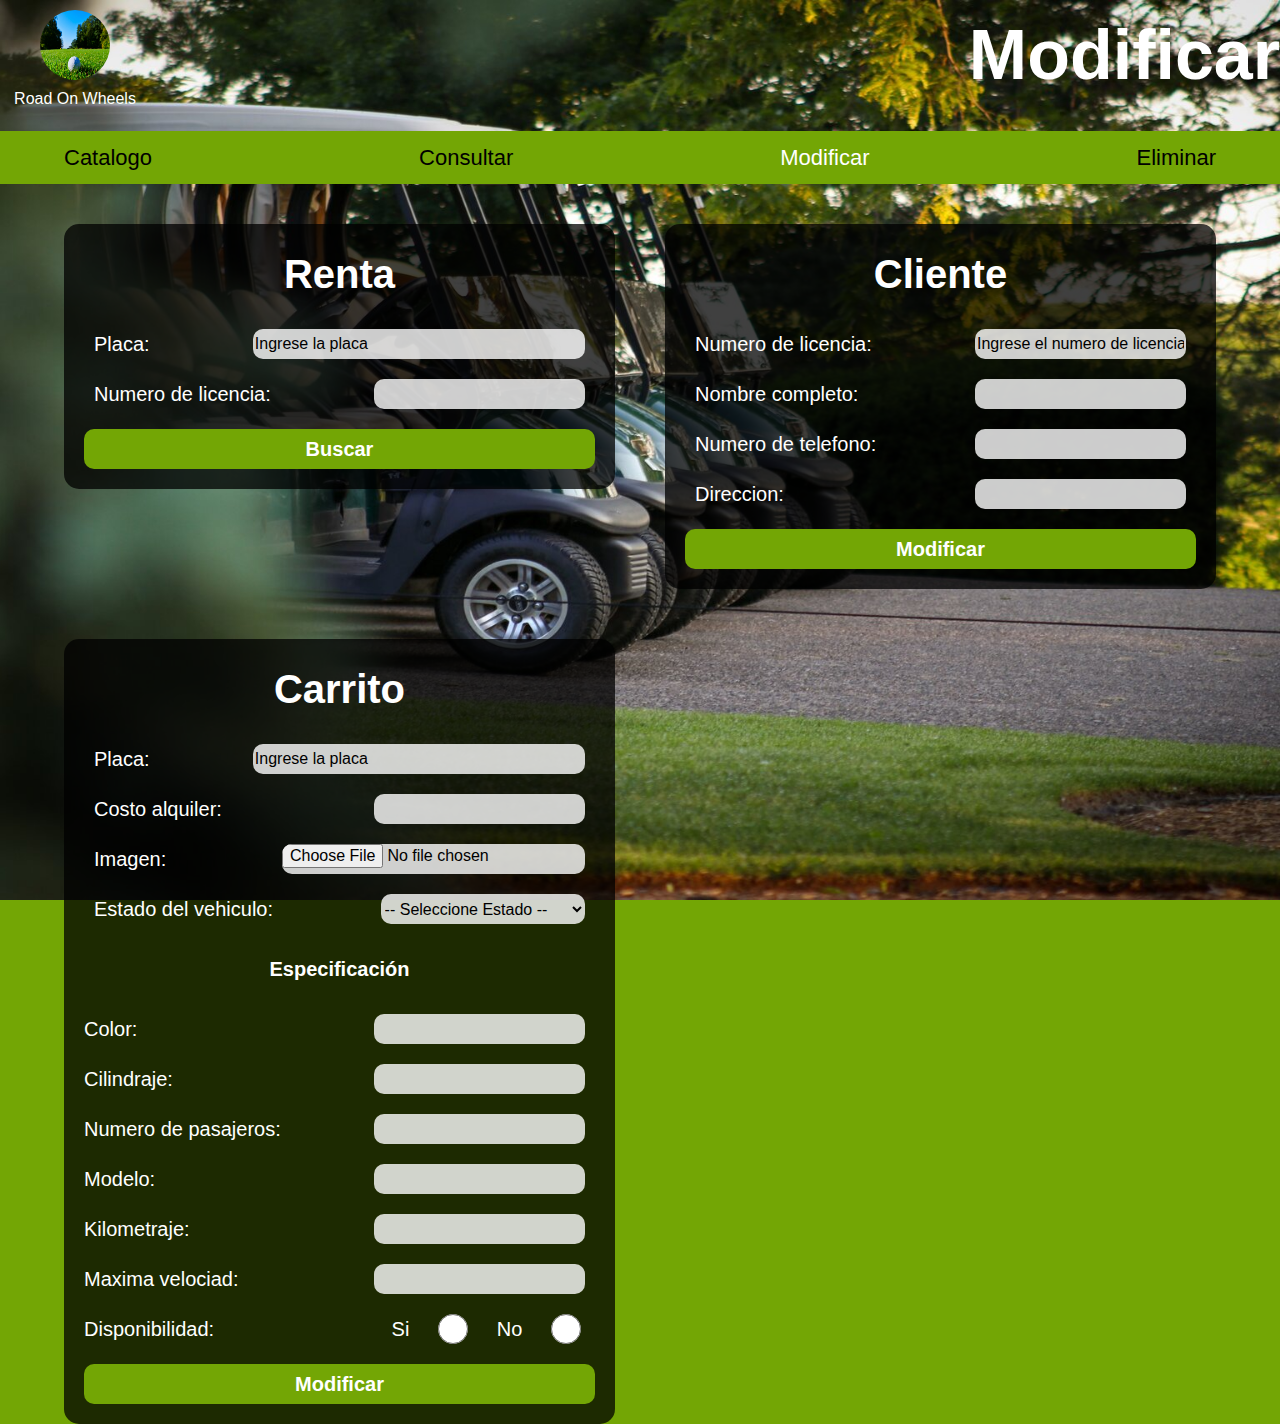
<file: modificar.html>
<!DOCTYPE html>
<html lang="en">
<head>
    <meta charset="UTF-8">
    <meta http-equiv="X-UA-Compatible" content="IE=edge">
    <meta name="viewport" content="width=device-width, initial-scale=1.0">
    <title>Modificar</title>
    <link rel="stylesheet" href="css/normalize.css">
    <link rel="stylesheet" href="css/style.css">
</head>
<body>
    <header class="cabecera">
        <div class="logo">
            <img class="logo__img" src="img/fondo-consultar.jpg" alt="logo pagina">
            <p class="logo__text">Road On Wheels</p>
        </div>
        <h1 class="cabecera__titulo cabecera__titulo--consultar">Modificar</h1>
    </header>

    <nav class="navegacion">
        <ul class="navegacion__enlaces contenedor">
            <li>
                <a class="navegacion__enlace" href="catalogo.html">Catalogo</a>
            </li>
            <li>
                <a class="navegacion__enlace" href="consultar.html">Consultar</a>
            </li>
            <li>
                <a class="navegacion__enlace navegacion__enlace--activo" href="modificar.html">Modificar</a>
            </li>
            <li>
                <a class="navegacion__enlace" href="eliminar.html">Eliminar</a>
            </li>
        </ul>    
    </nav>

    <main class="contenedor formularios-modificar">
        <div >
            <div class="form-modificar__renta">
                <h2 class="form-renta__titulo">Renta</h2>
                <form action="#" class="form-renta">
                    <div class="form-renta__campo">
                        <label class="form-renta__label" for="placa">Placa:</label>
                        <input class="form-renta__input form-renta__input--placa" type="text" name="placa" id="placa" placeholder="Ingrese la placa">
                    </div>
                    <div class="form-renta__campo">
                        <label class="form-renta__label" for="numeroLicencia">Numero de licencia:</label>
                        <input class="form-renta__input" type="text" name="numeroLicencia" id="numeroLicencia">
                    </div>
                    <input class="form-renta-modificar__boton" type="submit" id="buscar" name="buscar" value="Buscar">
                </form>
            </div> <!-- .form-modificar__renta -->
        </div> 

        <div class="form-modificar__cliente">
            <h2 class="form-cliente__titulo" >Cliente</h2>
            <form action="#" class="form-cliente">
                <div class="form-cliente__campo">
                    <label class="form-cliente__label" for="numeroLicencia">Numero de licencia:</label>
                    <input class="form-cliente__input form-cliente__input--licencia" type="text" name="numeroLicencia" id="numeroLicencia" placeholder="Ingrese el numero de licencia">
                </div>
                <div class="form-cliente__campo">
                    <label class="form-cliente__label" for="nombre">Nombre completo:</label>
                    <input class="form-cliente__input" type="text" name="nombreCliente" id="nombreCliente">    
                </div>
                <div class="form-cliente__campo">
                    <label class="form-cliente__label" for="telefono">Numero de telefono:</label> 
                    <input class="form-cliente__input" type="text" name="telefono" id="telefono">
                </div>
                <div class="form-cliente__campo">
                    <label class="form-cliente__label" for="direccion">Direccion:</label>
                    <input class="form-cliente__input" type="text" name="direccion" id="direccion">
                </div>
                <input class="form-cliente__boton" type="submit" id="modificar" name="modificar" value="Modificar">
            </form>
        </div>

        <div class="modificar-carrito">
            <h2 class="modificar-carrito__titulo">Carrito</h2>
                <form action="#" class="form-modificar__carrito">
                    <div class="form-modificar__campo">
                        <label class="form-renta__label" for="placa">Placa:</label>
                        <input class="form-renta__input form-renta__input--placa" type="text" name="placa" id="placa" placeholder="Ingrese la placa">
                    </div>
                    <div class="form-modificar__campo">
                        <label class="form-renta__label" for="costoAlquiler">Costo alquiler:</label>
                        <input class="form-renta__input" type="text" name="costoAlquiler" id="costoAlquiler">
                    </div>
                    <div class="form-modificar__campo">
                        <label class="form-renta__label" for="imagen">Imagen:</label>
                        <input class="form-renta__input" type="file" name="imagen" id="imagen">
                    </div>
                    <div class="form-modificar__campo">
                        <label class="form-renta__label">Estado del vehiculo:</label>

                        <select class="form-renta__input">
                            <option selected disabled>-- Seleccione Estado --</option>
                            <option>Bueno</option>
                            <option>Regular</option>
                            <option>Malo</option>
                        </select>
                    </div>

                    <h3 class="info-carrito__subtitulo">Especificación</h3>

                    <div class="form-modificar__campo">
                        <label class="info-carrito__label" for="color">Color:</label>
                        <input class="info-carrito__input" type="text" name="color" id="color">
                    </div>
                    <div class="form-modificar__campo">
                        <label class="info-carrito__label" for="cilindraje">Cilindraje:</label>
                        <input class="info-carrito__input" type="text" name="cilindraje" id="cilindraje">
                    </div>
                    <div class="form-modificar__campo">
                        <label class="info-carrito__label" for="numeroPasajeros">Numero de pasajeros:</label>
                        <input class="info-carrito__input" type="number" name="numeroPasajeros" id="numeroPasajeros">
                    </div>
                    <div class="form-modificar__campo">
                        <label class="info-carrito__label" for="modelo">Modelo:</label>
                        <input class="info-carrito__input" type="text" name="modelo" id="modelo">
                    </div>
                    <div class="form-modificar__campo">
                        <label class="info-carrito__label" for="kilometraje">Kilometraje:</label>
                        <input class="info-carrito__input" type="number" name="kilometraje" id="kilometraje">
                    </div>
                    <div class="form-modificar__campo">
                        <label class="info-carrito__label" for="velocidadMax">Maxima velociad:</label>
                        <input class="info-carrito__input" type="number" name="velocidadMax" id="velocidadMax">
                    </div>
                    <div class="info-carrito__campo">
                        <label class="info-carrito__label" for="disponibilidad">Disponibilidad:</label>
                        <div class="info-carrito__campo--disponibilidad">
                            <label for="disponibilidad-si" class="info-carrito__label">Si</label>
                            <input class="info-carrito__input info-carrito__input--radio" type="radio" name="disponibilidad" id="disponibilidad-si">
                            <label for="disponibilidad-no" class="info-carrito__label">No</label>
                            <input class="info-carrito__input info-carrito__input--radio" type="radio" name="disponibilidad" id="disponibilidad-no">
                        </div>
                    </div>
                    
                    <input class="form-renta-modificar__boton" type="submit" id="modificar" name="modificar" value="Modificar">
                </form>
        </div>
    </main>
    
</body>
</html>
</file>
<file: css/styleIndex.css>
:root {
    --primario: #73A605;
    --secundario: rgba(0, 0, 0, 0.7);
    --terciario: #F2522E;
    --blanco: #FFFFFF;
    --blancoTransparente: rgba(255, 255, 255, 0.7);
    --blancoMenosTransparente: rgba(255, 255, 255, 0.8);
    --negro: #000000;

    --fuentePrincipal: 'Roboto', sans-serif;
}

html {
    box-sizing: border-box;
    font-size: 62.5%;
}

*, *:before, *:after {
    box-sizing: inherit;
}

body {
    font-size: 1.6rem;
    line-height: 1.5;
}

img {
    width: 100%;
}

body { 
    /*Ubicación de la imagen */
    background: url(../img/fondo-login.jpg);
    /*Para dejar la imagen de fondo centrada, vertical y horizontalmente*/
    background-position: center center;
    /* Para que la imagen de fondo no se repita */
    background-repeat: no-repeat;
    /* La imagen se fija en la ventana de visualización para que la altura de la imagen no supere a la del contenido  */
    background-attachment: fixed;
    /* La imagen de fondo se reescala automáticamente con el cambio del ancho de ventana del navegador  */
    background-size: cover;
    /* Se muestra un color de fondo mientras se está cargando la imagen de fondo o si hay problemas para cargarla  */
    background-color: var(--primario);

    font-family: var(--fuentePrincipal);
}

input[type=submit] {
    cursor: pointer;
}

::-webkit-input-placeholder { 
    color: var(--negro); 
}

/* Logo pagina */
.logo {
    width: 130px;
    margin: 1rem 0 0 1rem;
    color: var(--blanco);
    text-align: center;
}
.logo__img {
    border-radius: 100%;
    width: 70px;
    height: 70px;
}
.logo__text{ 
    margin: 0;
}

/* Contenedor */
.contenedor {
    max-width: 25%;
    margin: 0 auto;
}

/* Login */
.login {
    text-align: center;
    background-color: var(--secundario);
    border-radius: 1rem;
    padding: 2rem 0;
}
.login__titulo {
    color: var(--blanco);
    text-align: center;
    font-size: 7rem;
    margin: 0;
}
.login__icono {
    fill: var(--blanco) ;
}
.login__campo { 
    background: var(--blanco);
	display: block;
	margin: 1rem auto;
    width: 80%;
	height: 4rem;
	border-radius: .8rem;
	border: 0;
}
.login__campo:nth-child(3) {
	margin-bottom: 3rem;
}
.login__boton {
	width: 80%;
	height: 4rem;
	background: var(--primario);
	border: 0;
	border-radius: .8rem;
    font-size: 2rem;
    color: var(--blanco);
}
</file>
<file: css/style.css>
:root {
    --primario: #73A605;
    --secundario: rgba(0, 0, 0, 0.75);
    --terciario: #F2522E;
    --blanco: #FFFFFF;
    --blancoTransparente: rgba(255, 255, 255, 0.7);
    --blancoMenosTransparente: rgba(255, 255, 255, 0.8);
    --negro: #000000;

    --fuentePrincipal: 'Roboto', sans-serif;
}

html {
    box-sizing: border-box;
    font-size: 62.5%;
}

*, *:before, *:after {
    box-sizing: inherit;
}

body {
    font-size: 1.6rem;
    line-height: 1.5;
    font-family: var(--fuentePrincipal);
    
    /*Ubicación de la imagen */
    background-image: url(../img/fondo.jpg);
    /*Para dejar la imagen de fondo centrada, vertical y horizontalmente*/
    background-position: center center;
    /* Para que la imagen de fondo no se repita */
    background-repeat: no-repeat;
    /* La imagen se fija en la ventana de visualización para que la altura de la imagen no supere a la del contenido  */
    background-attachment: fixed;
    /* La imagen de fondo se reescala automáticamente con el cambio del ancho de ventana del navegador  */
    background-size: cover;
    /* Se muestra un color de fondo mientras se está cargando la imagen de fondo o si hay problemas para cargarla  */
    background-color: var(--primario);
    

    /*la linea de abajo hace lo mismo que el codigo arriba*/
    /*background: var(--primario) url(../img/fondo.jpg) center center cover no-repeat fixed;*/

    font-family: var(--fuentePrincipal);
}

img {
    width: 100%;
}

input[type=submit] {
    cursor: pointer;
}

::-webkit-input-placeholder { 
    color: var(--negro);
}

.contenedor {
    max-width: 90%;
    margin: 0 auto;
}

/* Logo pagina */
.logo {
    width: 130px;
    margin: 1rem 0 0 1rem;
    color: var(--blanco);
    text-align: center;
}
.logo__img {
    border-radius: 100%;
    width: 70px;
    height: 70px;
}
.logo__text{ 
    margin: 0;
}

/* header */
.cabecera {
    display: flex;
    justify-content: space-between;
    align-items: center;
    margin-bottom: 2rem;
}
.cabecera__titulo {
    color: var(--blanco);
    font-size: 7rem;
    margin: 0;
}

/* Navegación*/
.navegacion {
    background-color: var(--primario);
    margin-bottom: 4rem;
}
.navegacion__enlaces {
    display: flex;
    justify-content: space-between;
    padding: 1rem 0;
    list-style: none;
}
.navegacion__enlace {
    text-decoration: none;
    color: var(--negro);
    font-size: 2.2rem;
}
.navegacion__enlace:hover,
.navegacion__enlace--activo {
    color: var(--blanco);
}

/* Consultar - agregar carrito (main)*/
.consultar-agregar__carrito {
    display: flex;
    justify-content: space-between;
    margin-bottom: 4rem;
}
.consultar-carrito__form {
    display: flex;
    align-items: center;
    justify-content: center;
}
.consultar-carrito__form__label {
    color: var(--blanco);
    font-size: 3rem;
    margin-right: 1rem;     
}
.consultar-carrito__form__input {
    background-color: var(--blancoTransparente);
    height: 3.5rem;
    border: 0;
    border-radius: 10px;
}
.agregar__carrito {
    color: var(--blanco);
    font-size: 3rem;
    font-weight: bold;
}
.icono-agregar {
    fill: var(--blanco);
}
.contenedor__icono-logOut {
    background-color: var(--primario);
    width: 6rem;
    height: 6rem;
    margin: 2rem;
    border-radius: 100%;
}
.icono-logOut {
    fill:  var(--negro);
}
.caja__icono-logOut {
    padding: 1rem;
}

/* Carritos */
.carritos {
    display: grid;
    grid-template-columns: 1fr 1fr;
    gap: 3rem;
}
.carrito {
    background-color: var(--secundario);
    display: grid;
    grid-template-columns: 2.5fr 1fr;
    border-radius: 10px;
}
.carrito__img {
    padding: 1rem;
}
.info-carrito {
    color: var(--blanco);
    font-size: 1.8rem;
    padding: 1rem;
    border-left: .01rem solid var(--blancoTransparente);
}
.info-carrito__text {
    margin: .5rem; 
}

/* formularios consultar - modificar*/
.formularios-consultar,
.alquilar-carrito,
.formularios-modificar {
    display: grid;
    grid-template-columns: 1fr 1fr;
    gap: 5rem;
}
.form-consultar-cliente {
    height: 50%;
}
.form-consultar-renta,
.form-consultar-cliente,
.form-alquilar-carrito, 
.carrito-alquilar,
.form-modificar__renta,
.form-modificar__cliente,
.modificar-carrito,
.agregar-carrito {
    background-color: var(--secundario);
    border-radius: 15px;
    padding: 2rem;
}
.agregar-carrito {
    width: 45%;
    margin-bottom: 4rem;
}
.carrito-agregar {
    display: flex;
    justify-content: center;
}
.form-modificar__renta
.form-alquilar-carrito {
    height: auto;
    width: 50%;
}
.carrito-alquilar {
    width: 100%;
    height: auto;
}
.form-renta__titulo,
.form-cliente__titulo,
.form-alquilar__titulo,
.carrito-alquilar__titulo,
.modificar-carrito__titulo {
    color: var(--blanco);
    font-size: 4rem;
    text-align: center;
    margin: 0 auto 1.5rem auto;
}
.form-renta__subtitulo,
.form-alquilar__subtitulo,
.info-carrito__subtitulo,
.form-renta__label,
.form-cliente__label,
.form-alquilar__label,
.info-carrito__label {
    color: var(--blanco);
    font-size: 2rem;
}
.info-carrito__subtitulo {
    text-align: center;
}
.form-renta__label,
.form-cliente__label {
    padding: 1rem;
}
.form-renta__subtitulo {
    padding: 0 1rem;
}
.form-renta__input,
.form-cliente__input,
.form-alquilar__input,
.info-carrito__input {
    background-color: var(--blancoMenosTransparente);
    min-height: 3rem;
    border: 0;
    min-width: 40%;
    border-radius: 1rem;
    margin: 1rem;
}
.form-renta__input--placa {
    width: 65%;
}
.icono-buscar {
    fill: var(--blanco);
}
.form-renta__campo,
.form-cliente__campo,
.form-alquilar__campo,
.info-carrito__campo,
.form-modificar__campo {
    display: flex;
    justify-content: space-between;
    align-items: center;
}
.info-carrito__campo--disponibilidad {
    display: flex;
    justify-content: center;
    align-items: center;
    width: 33%;
    margin: 0 1rem;
}
.info-carrito__input--radio {
    width: 100%;
}

/* Desplegar informacion para la devolucion de un carrito */
.input__mostrarInfoDevolucion {
    width: 35%;
    height: 3rem;
    margin: 1rem;
}
.input__mostrarInfoDevolucion ~ .form-renta__devolucion {
    width: 100%;
    height: 0;
    overflow: hidden;
    opacity: 0;
}
.input__mostrarInfoDevolucion:checked + .form-renta__devolucion {
    opacity: 1;
    height: auto;
}
/* Formulario alquilar*/
.form-alquilar__label--mostrar {
    color: var(--primario);
    font-weight: bold;
}
.form-alquilar__boton,
.buscar__boton,
.form-renta__boton,
.form-cliente__boton,
.form-renta-modificar__boton { 
	width: 100%;
	height: 4rem;
	background: var(--primario);
	border: 0;
    margin-top: 1rem;
	border-radius: 1rem;
    font-size: 2rem;
    font-weight: bold;
    color: var(--blanco);
}
.buscar__boton {
    height: 3.7rem;
    width: 12rem;
    margin-left: 1rem;
}
.form-renta__boton {
    height: 3.1rem;
    margin: 0 1rem 0 0;
    width: 30%;
}
</file>
